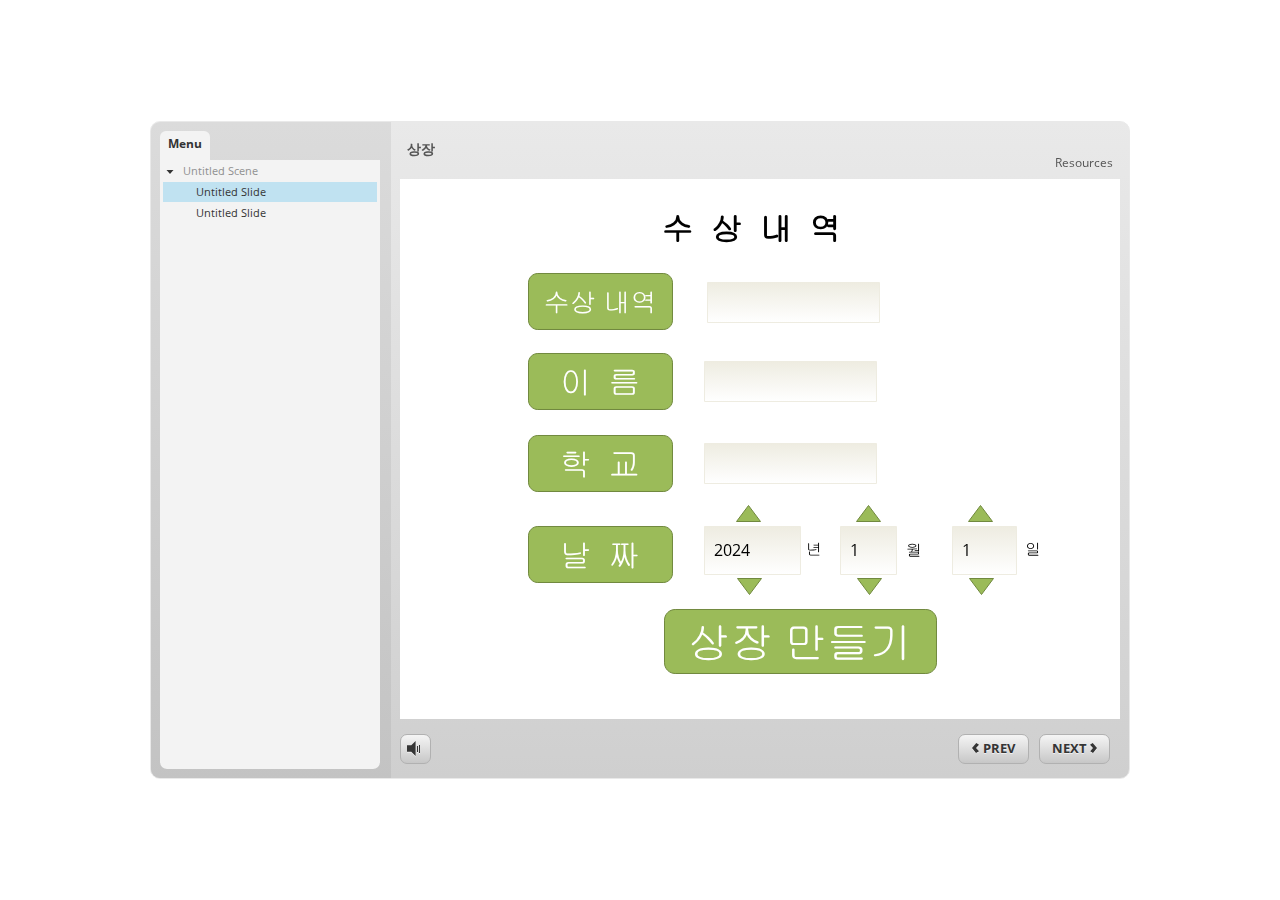
<file: story_html5.html>
<!DOCTYPE html>
<html lang="en-US">
<head>
  <meta charset="utf-8">
  <!-- Created using Storyline 3 - http://www.articulate.com  -->
  <!-- version: 3.11.23355.0 -->
  <title>&#49345;&#51109;</title>
  <meta http-equiv="x-ua-compatible" content="IE=edge" />
  <meta name="viewport" content="width=device-width, initial-scale=1.0, user-scalable=no, shrink-to-fit=no, minimal-ui" />
  <meta name="apple-mobile-web-app-capable" content="yes" />
  <style>
    html, body { height: 100%; padding: 0; margin: 0 }
    #app { height: 100%; width: 100%; }
  </style>
  
  <script>window.THREE = { };</script>
</head>
<body style="background: #FFFFFF" class="cs-HTML theme-classic">
  <!-- 360 -->
  <script>!function(e){function n(e,i){return e.test(i)}function i(e){var i=e||navigator.userAgent,o=i.split("[FBAN");if(void 0!==o[1]&&(i=o[0]),this.apple={phone:n(t,i),ipod:n(d,i),tablet:!n(t,i)&&n(s,i),device:n(t,i)||n(d,i)||n(s,i)},this.amazon={phone:n(h,i),tablet:!n(h,i)&&n(a,i),device:n(h,i)||n(a,i)},this.android={phone:n(h,i)||n(b,i),tablet:!n(h,i)&&!n(b,i)&&(n(a,i)||n(r,i)),device:n(h,i)||n(a,i)||n(b,i)||n(r,i)},this.windows={phone:n(l,i),tablet:n(p,i),device:n(l,i)||n(p,i)},this.other={blackberry:n(f,i),blackberry10:n(u,i),opera:n(c,i),firefox:n(A,i),chrome:n(w,i),device:n(f,i)||n(u,i)||n(c,i)||n(A,i)||n(w,i)},this.seven_inch=n(v,i),this.any=this.apple.device||this.android.device||this.windows.device||this.other.device||this.seven_inch,this.phone=this.apple.phone||this.android.phone||this.windows.phone,this.tablet=this.apple.tablet||this.android.tablet||this.windows.tablet,"undefined"==typeof window)return this}function o(){var e=new i;return e.Class=i,e}var t=/iPhone/i,d=/iPod/i,s=/iPad/i,b=/(?=.*\bAndroid\b)(?=.*\bMobile\b)/i,r=/Android/i,h=/(?=.*\bAndroid\b)(?=.*\bSD4930UR\b)/i,a=/(?=.*\bAndroid\b)(?=.*\b(?:KFOT|KFTT|KFJWI|KFJWA|KFSOWI|KFTHWI|KFTHWA|KFAPWI|KFAPWA|KFARWI|KFASWI|KFSAWI|KFSAWA)\b)/i,l=/IEMobile/i,p=/(?=.*\bWindows\b)(?=.*\bARM\b)/i,f=/BlackBerry/i,u=/BB10/i,c=/Opera Mini/i,w=/(CriOS|Chrome)(?=.*\bMobile\b)/i,A=/(?=.*\bFirefox\b)(?=.*\bMobile\b)/i,v=new RegExp("(?:Nexus 7|BNTV250|Kindle Fire|Silk|GT-P1000)","i");"undefined"!=typeof module&&module.exports&&"undefined"==typeof window?module.exports=i:"undefined"!=typeof module&&module.exports&&"undefined"!=typeof window?module.exports=o():"function"==typeof define&&define.amd?define("isMobile",[],e.isMobile=o()):e.isMobile=o()}(this);
    window.isMobile.apple.tablet = window.isMobile.apple.tablet ||
      (navigator.platform === 'MacIntel' && navigator.maxTouchPoints > 1);
    window.isMobile.apple.device = window.isMobile.apple.device || window.isMobile.apple.tablet;
    window.isMobile.tablet = window.isMobile.tablet || window.isMobile.apple.tablet;
    window.isMobile.any = window.isMobile.any || window.isMobile.apple.tablet;
  </script>

  <div id="focus-sink" aria-hidden="true" tabIndex="-1"></div>

  <div id="preso"></div>
  <script>
    window.DS = {};
    window.globals = {
      DATA_PATH_BASE: '',
      HAS_FRAME: true,
      HAS_SLIDE: true,

      lmsPresent: false,
      tinCanPresent: false,
      cmi5Present: false,
      aoSupport: false,
      scale: 'noscale',
      captureRc: false,
      browserSize: 'optimal',
      bgColor: '#FFFFFF',
      features: '',
      themeName: 'classic',
      preloaderColor: '#FFFFFF',
      suppressAnalytics: false,
      productChannel: 'perpetual',
      publishSource: 'storyline',
      aid: '',
      cid: '2e734ea0-9145-42d7-97c1-90fc80d6294b',
      playerVersion: '3.11.23355.0',
      maxIosVideoElements: 5,

      
      parseParams: function(qs) {
        if (window.globals.parsedParams != null) {
          return window.globals.parsedParams;
        }
        qs = (qs || window.location.search.substr(1)).split('+').join(' ');
        var params = {},
            tokens,
            re = /[?&]?([^=]+)=([^&]*)/g;

        while (tokens = re.exec(qs)) {
          params[decodeURIComponent(tokens[1]).trim()] =
            decodeURIComponent(tokens[2]).trim();
        }
        window.globals.parsedParams = params;
        return params;
      }

    };

    (function() {

      var classTypes = [ 'desktop', 'mobile', 'phone', 'tablet' ];

      var addDeviceClasses = function(prefix, testObj) {
        var curr, i;
        for (i = 0; i < classTypes.length; i++) {
          curr = classTypes[i];
          if (testObj[curr]) {
            document.body.classList.add(prefix + curr);
          }
        }
      };

      var params = window.globals.parseParams(),
          isDevicePreview = params.devicepreview === '1',
          isPhoneOverride = params.deviceType === 'phone' || (isDevicePreview && params.phone == '1'),
          isTabletOverride = (params.deviceType === 'tablet' || isDevicePreview) && !isPhoneOverride,
          isMobileOverride = isPhoneOverride || isTabletOverride;

      var deviceView = {
        desktop: !window.isMobile.any && !isMobileOverride,
        mobile: window.isMobile.any || isMobileOverride,
        phone: isPhoneOverride || (window.isMobile.phone && !isTabletOverride),
        tablet: isTabletOverride || window.isMobile.tablet
      };

      window.globals.deviceView = deviceView;
      window.isMobile.desktop = !window.isMobile.any;
      window.isMobile.mobile = window.isMobile.any;

      addDeviceClasses('view-', deviceView);

    })();
  </script>
  
  <script src='story_content/user.js' type=text/javascript></script>
  <div class="slide-loader"></div>

  <script type="text/javascript">
    if (window.globals.deviceView.isMobile) { var doc = document, loader = doc.body.querySelector('.slide-loader'); [ 1, 2, 3 ].forEach(function(n) { var d = doc.createElement('div'); d.style.backgroundColor = window.globals.preloaderColor; d.classList.add('mobile-loader-dot'); d.classList.add('dot' + n); loader.appendChild(d); }); }
  </script>

  <div class="mobile-load-title-overlay" style="display: none">
    <div class="mobile-load-title">&#49345;&#51109;</div>
  </div>

  <div class="mobile-chrome-warning"></div>

  <script>
    
    if (window.autoSpider && window.vInterfaceObject) {
      document.querySelector('.mobile-load-title-overlay').style.display = 'none';
    }
  </script>

  

  <link rel="stylesheet" href="html5/data/css/output.min.css" data-noprefix />
</body>
<script src="html5/lib/scripts/ds-bootstrap.min.js"></script>
</html>
</file>
<file: html5/data/css/output.min.css>
@font-face {
  font-family: 'Open SansBold CharsBold9A6F315B';
  src: url('[data-uri]');
  font-style: normal;
  font-weight: normal;
}
@font-face {
  font-family: 'Open Sans Charset1_ 5hjBB10408D';
  src: url('[data-uri]');
  font-style: normal;
  font-weight: normal;
}
@font-face {
  font-family: 'TahomaBold Charset1Bold96D342BA';
  src: url('[data-uri]');
  font-style: normal;
  font-weight: normal;
}
@font-face {
  font-family: 'Tahoma Charset1_ 6fbNAp0BDCDB28';
  src: url('[data-uri]');
  font-style: normal;
  font-weight: normal;
}
@font-face {
  font-family: 'Open Sans Charset0_v9TY33EDE6F2';
  src: url('[data-uri]');
  font-style: normal;
  font-weight: normal;
}
.cs-pxabnsnfns00001100101 .cs-infopanel  {
  box-shadow: 0 1px 0 rgba(184, 184, 184, 1);
  background: rgba(255, 255, 255, 1);
}
.cs-pxabnsnfns00001100101 .cs-infopanel .cs-link {
  color: rgba(124, 34, 128, 1);
}
.cs-pxabnsnfns00001100101 .cs-infopanel .cs-link:hover {
  color: rgba(0, 0, 238, 1);
}
.cs-pxabnsnfns00001100101 .cs-infopanel .cs-name {
  color: rgba(68, 68, 68, 1);
}
.cs-pxabnsnfns00001100101 .cs-infopanel .cs-title {
  color: rgba(153, 153, 153, 1);
}
.cs-pxabnsnfns00001100101 .cs-infopanelpopup  {
  box-shadow: 0 1px 0 rgba(184, 184, 184, 1);
  background: linear-gradient(180deg, rgba(233, 233, 233, 1) 0%, rgba(207, 207, 207, 1) 100%);
}
.cs-pxabnsnfns00001100101 .cs-infopanelpopup .cs-link {
  color: rgba(124, 34, 128, 1);
}
.cs-pxabnsnfns00001100101 .cs-infopanelpopup .cs-link:hover {
  color: rgba(0, 0, 238, 1);
}
.cs-pxabnsnfns00001100101 .cs-infopanelpopup .cs-name {
  color: rgba(68, 68, 68, 1);
}
.cs-pxabnsnfns00001100101 .cs-infopanelpopup .cs-bio {
  color: rgba(153, 153, 153, 1);
}
.cs-pxabnsnfns00001100101 .cs-timer  {
  color: rgba(85, 85, 85, 1);
}
.cs-pxabnsnfns00001100101 .cs-duration stop:first-child {
  stop-color: rgba(0, 215, 255, 1);
}
.cs-pxabnsnfns00001100101 .cs-duration stop:last-child {
  stop-color: rgba(0, 171, 255, 1);
}
.cs-pxabnsnfns00001100101 .cs-elapsed stop:first-child {
  stop-color: rgba(254, 227, 71, 1);
}
.cs-pxabnsnfns00001100101 .cs-elapsed stop:last-child {
  stop-color: rgba(252, 204, 42, 1);
}
.cs-pxabnsnfns00001100101 .cs-timer .cs-pie .cs-innerstroke {
  stroke: rgba(199, 199, 199, 1);
}
.cs-pxabnsnfns00001100101 .cs-timer .cs-pie .cs-innerborder {
  stroke: rgba(255, 255, 255, 1);
}
.cs-pxabnsnfns00001100101 .cs-window  {
  box-shadow: 0 8px 5px rgba(0, 0, 0, 0.2);
  border-color: rgba(234, 234, 234, 1);
  background: rgba(243, 243, 243, 1);
  color: rgba(85, 85, 85, 1);
}
.cs-pxabnsnfns00001100101 .cs-window .cs-diva {
  border-color: rgba(247, 247, 247, 1);
}
.cs-pxabnsnfns00001100101 .cs-window .cs-divb {
  border-color: rgba(211, 211, 211, 1);
}
.cs-pxabnsnfns00001100101 .cs-editor .cs-editor-slide {
  color: rgba(85, 85, 85, 1);
}
.cs-pxabnsnfns00001100101 .cs-editor .cs-editor-html {
  color: rgba(68, 68, 68, 1);
}
.cs-pxabnsnfns00001100101 .cs-editor .cs-editor-button {
  text-shadow: 0 1px 0 rgba(240, 240, 240, 1);
  color: rgba(53, 53, 53, 1);
  border-color: rgba(177, 177, 177, 1);
  background: linear-gradient(180deg, rgba(245, 245, 245, 1) 0%, rgba(199, 199, 199, 1) 100%);
}
.cs-pxabnsnfns00001100101 .cs-editor .cs-editor-button:hover {
  background: linear-gradient(180deg, rgba(242, 242, 242, 1) 0%, rgba(175, 175, 175, 1) 100%);
}
.cs-pxabnsnfns00001100101 .cs-editor .cs-editor-button:active {
  background: linear-gradient(180deg, rgba(199, 199, 199, 1) 0%, rgba(244, 244, 244, 1) 100%);
}
.cs-pxabnsnfns00001100101 .cs-listitem  {
  color: rgba(53, 53, 53, 1);
  border-color: rgba(223, 223, 223, 1);
}
.cs-pxabnsnfns00001100101 .cs-listitem.cs-viewed {
  color: rgba(144, 144, 144, 1);
}
.cs-pxabnsnfns00001100101 .cs-listitem.cs-selected {
  color: rgba(53, 53, 53, 1);
  background: rgba(192, 226, 241, 1);
}
.cs-pxabnsnfns00001100101 .cs-listitem.cs-selected:hover {
  background: rgba(192, 226, 241, 1);
}
.cs-pxabnsnfns00001100101 .cs-listitem.cs-selected.hover {
  background: rgba(192, 226, 241, 1);
}
.cs-pxabnsnfns00001100101 .cs-listitem.cs-selected:focus {
  background: rgba(192, 226, 241, 1);
}
.cs-pxabnsnfns00001100101 .cs-listitem .cs-icon-carrot {
  fill: rgba(53, 53, 53, 1);
}
.cs-pxabnsnfns00001100101 .cs-listitem .cs-icon-carrot .cs-shadow {
  fill: rgba(255, 255, 255, 1);
}
.cs-pxabnsnfns00001100101 .cs-listitem:hover {
  background: rgba(230, 230, 230, 1);
}
.cs-pxabnsnfns00001100101 .cs-listitem.hover {
  background: rgba(230, 230, 230, 1);
}
.cs-pxabnsnfns00001100101 .cs-listitem:focus {
  background: rgba(230, 230, 230, 1);
}
.cs-pxabnsnfns00001100101 .cs-glossary  {
  color: rgba(53, 53, 53, 1);
}
.cs-pxabnsnfns00001100101 .cs-glossary .cs-scrolling-panel {
  background: rgba(231, 231, 231, 1);
}
.cs-pxabnsnfns00001100101 .cs-glossary .cs-term.cs-selected .cs-choice-list-trigger {
  color: rgba(53, 53, 53, 1);
  background: rgba(192, 226, 241, 1);
}
.cs-pxabnsnfns00001100101 .cs-glossary .cs-term.cs-selected .cs-choice-list-trigger:focus {
  color: rgba(53, 53, 53, 1);
  background: rgba(192, 226, 241, 1);
}
.cs-pxabnsnfns00001100101 .cs-glossary .cs-term:hover .cs-choice-list-trigger {
  background: rgba(230, 230, 230, 1);
}
.cs-pxabnsnfns00001100101 .cs-glossary .cs-term.hover .cs-choice-list-trigger {
  background: rgba(230, 230, 230, 1);
}
.cs-pxabnsnfns00001100101 .cs-glossary .cs-term .cs-choice-list-trigger:focus {
  background: rgba(230, 230, 230, 1);
}
.cs-pxabnsnfns00001100101 .cs-glossary .cs-diva {
  border-color: rgba(226, 226, 226, 1);
}
.cs-pxabnsnfns00001100101 .cs-glossary .cs-divb {
  border-color: rgba(226, 226, 226, 1);
}
.cs-pxabnsnfns00001100101 .cs-glossary .cs-divc {
  border-color: rgba(250, 250, 250, 1);
}
.cs-pxabnsnfns00001100101 .cs-glossary .cs-heading {
  color: rgba(68, 68, 68, 1);
}
.cs-pxabnsnfns00001100101 .cs-resource .cs-separator {
  border-color: rgba(224, 224, 224, 1);
}
.cs-pxabnsnfns00001100101 .cs-outline  {
  color: rgba(68, 68, 68, 1);
}
.cs-pxabnsnfns00001100101 .cs-outline .cs-diva {
  border-color: rgba(198, 198, 198, 1);
}
.cs-pxabnsnfns00001100101 .cs-outline .cs-divb {
  border-color: rgba(249, 249, 249, 1);
}
.cs-pxabnsnfns00001100101 .cs-outline .cs-divc {
  border-color: rgba(225, 225, 225, 1);
}
.cs-pxabnsnfns00001100101 .cs-outline .cs-search-filter:hover {
  color: rgba(0, 0, 238, 1);
}
.cs-pxabnsnfns00001100101 .cs-outline .cs-search-filter.hover {
  color: rgba(0, 0, 238, 1);
}
.cs-pxabnsnfns00001100101 .cs-transcript  {
  color: rgba(68, 68, 68, 1);
}
.cs-pxabnsnfns00001100101 .cs-transcript .cs-div {
  border-color: rgba(225, 225, 225, 1);
}
.cs-pxabnsnfns00001100101 .cs-tabs:not(.topmenu-item) {
  color: rgba(85, 85, 85, 1);
}
.cs-pxabnsnfns00001100101 .cs-tabs .cs-inner-button:not(.topmenu-item) {
  text-shadow: 0 1px 0 rgba(240, 240, 240, 1);
}
.cs-pxabnsnfns00001100101 .cs-tabs:hover:not(.topmenu-item) {
  color: rgba(51, 51, 51, 1);
}
.cs-pxabnsnfns00001100101 .cs-tabs.cs-selected {
  background: rgba(243, 243, 243, 1);
  color: rgba(51, 51, 51, 1);
}
.cs-pxabnsnfns00001100101 .cs-seekcontrol  {
  background: linear-gradient(180deg, rgba(245, 245, 245, 1) 0%, rgba(199, 199, 199, 1) 100%);
  border-color: rgba(177, 177, 177, 1);
}
.cs-pxabnsnfns00001100101 .cs-seekcontrol .cs-button:hover .cs-icon {
  fill: rgba(85, 85, 85, 1);
}
.cs-pxabnsnfns00001100101 .cs-seekcontrol .cs-button.hover .cs-icon {
  fill: rgba(85, 85, 85, 1);
}
.cs-pxabnsnfns00001100101 .cs-seekcontrol .cs-button .cs-icon-shadow {
  fill: rgba(240, 240, 240, 1);
}
.cs-pxabnsnfns00001100101 .cs-seekcontrol .cs-button .cs-icon {
  fill: rgba(45, 45, 45, 1);
}
.cs-pxabnsnfns00001100101 .cs-seekcontrol .cs-seek .cs-fill {
  background: rgba(255, 255, 255, 1);
}
.cs-pxabnsnfns00001100101 .cs-seekcontrol .cs-seek {
  background: rgba(231, 231, 231, 1);
  border-color: rgba(184, 184, 184, 1);
}
.cs-pxabnsnfns00001100101 .cs-searchinput .cs-input {
  color: rgba(138, 138, 138, 1);
  border-color: rgba(173, 173, 173, 1);
  background: rgba(223, 223, 223, 1);
}
.cs-pxabnsnfns00001100101 .cs-searchinput .cs-input:focus {
  color: rgba(51, 51, 51, 1);
  background: rgba(250, 250, 250, 1);
}
.cs-pxabnsnfns00001100101 .cs-searchinput .cs-input:hover {
  box-shadow: inset 0 0 1px 0 rgba(107, 248, 255, 1);
}
.cs-pxabnsnfns00001100101 .cs-searchinput .cs-input.hover {
  box-shadow: inset 0 0 1px 0 rgba(107, 248, 255, 1);
}
.cs-pxabnsnfns00001100101 .cs-searchinput .cs-button .cs-icon {
  fill: rgba(138, 138, 138, 1);
}
.cs-pxabnsnfns00001100101 .cs-searchinput .cs-button:hover {
  fill: linear-gradient(180deg, rgba(245, 245, 245, 1) 0%, rgba(199, 199, 199, 1) 100%);
}
.cs-pxabnsnfns00001100101 .cs-searchinput .cs-button.hover {
  fill: linear-gradient(180deg, rgba(245, 245, 245, 1) 0%, rgba(199, 199, 199, 1) 100%);
}
.cs-pxabnsnfns00001100101 .cs-menu  {
  box-shadow: 0 1px 0 rgba(184, 184, 184, 1);
  background: rgba(243, 243, 243, 1);
}
.cs-pxabnsnfns00001100101 .cs-topmenu-item.active .cs-tab {
  background: rgba(243, 243, 243, 1);
}
.cs-pxabnsnfns00001100101 .cs-logo  {
  box-shadow: 0 1px 0 rgba(184, 184, 184, 1);
  background: rgba(255, 255, 255, 1);
}
.cs-pxabnsnfns00001100101 .cs-checkbox  {
  color: rgba(68, 68, 68, 1);
}
.cs-pxabnsnfns00001100101 .cs-checkbox:hover {
  border-color: rgba(107, 248, 255, 1);
}
.cs-pxabnsnfns00001100101 .cs-checkbox.hover {
  border-color: rgba(107, 248, 255, 1);
}
.cs-pxabnsnfns00001100101 .cs-checkbox .cs-box {
  color: rgba(255, 255, 255, 1);
  border-color: rgba(184, 184, 184, 1);
}
.cs-pxabnsnfns00001100101 .cs-checkbox .cs-box:checked::after {
  color: rgba(51, 204, 0, 1);
}
.cs-pxabnsnfns00001100101 .cs-button  {
  text-shadow: 0 1px 0 rgba(240, 240, 240, 1);
  color: rgba(53, 53, 53, 1);
  border-color: rgba(177, 177, 177, 1);
  background: linear-gradient(180deg, rgba(245, 245, 245, 1) 0%, rgba(199, 199, 199, 1) 100%);
  box-shadow: 0 1px 0 rgba(207, 207, 207, 1);
}
.cs-pxabnsnfns00001100101 .cs-button .cs-icon {
  fill: rgba(53, 53, 53, 1);
}
.cs-pxabnsnfns00001100101 .cs-button .cs-icon-shadow {
  fill: rgba(240, 240, 240, 1);
}
.cs-pxabnsnfns00001100101 .cs-button:hover {
  background: linear-gradient(180deg, rgba(242, 242, 242, 1) 0%, rgba(175, 175, 175, 1) 100%);
}
.cs-pxabnsnfns00001100101 .cs-button.hover {
  background: linear-gradient(180deg, rgba(242, 242, 242, 1) 0%, rgba(175, 175, 175, 1) 100%);
}
.cs-pxabnsnfns00001100101 .cs-button:active {
  background: linear-gradient(180deg, rgba(199, 199, 199, 1) 0%, rgba(244, 244, 244, 1) 100%);
}
.cs-pxabnsnfns00001100101 .cs-button.cs-disabled:hover {
  background: linear-gradient(180deg, rgba(245, 245, 245, 1) 0%, rgba(199, 199, 199, 1) 100%);
}
.cs-pxabnsnfns00001100101 .cs-button.cs-disabled.hover {
  background: linear-gradient(180deg, rgba(245, 245, 245, 1) 0%, rgba(199, 199, 199, 1) 100%);
}
.cs-pxabnsnfns00001100101 .cs-button.cs-disabled:active {
  background: linear-gradient(180deg, rgba(245, 245, 245, 1) 0%, rgba(199, 199, 199, 1) 100%);
}
.cs-pxabnsnfns00001100101 .cs-button.cs-volume:hover {
  background: linear-gradient(180deg, rgba(245, 245, 245, 1) 0%, rgba(199, 199, 199, 1) 100%);
}
.cs-pxabnsnfns00001100101 .cs-button.cs-volume.hover {
  background: linear-gradient(180deg, rgba(245, 245, 245, 1) 0%, rgba(199, 199, 199, 1) 100%);
}
.cs-pxabnsnfns00001100101 .cs-button.cs-volume:active {
  background: linear-gradient(180deg, rgba(245, 245, 245, 1) 0%, rgba(199, 199, 199, 1) 100%);
}
.cs-pxabnsnfns00001100101.cs-base  {
  color: rgba(85, 85, 85, 1);
  border-color: rgba(233, 233, 233, 1);
  background: linear-gradient(180deg, rgba(233, 233, 233, 1) 0%, rgba(207, 207, 207, 1) 100%);
}
.cs-pxabnsnfns00001100101.cs-base .cs-separator .cs-diva {
  background: rgba(211, 211, 211, 1);
}
.cs-pxabnsnfns00001100101.cs-base .cs-separator .cs-divb {
  background: rgba(247, 247, 247, 1);
}
.cs-pxabnsnfns00001100101.cs-base .cs-topmenu-item.active .cs-tab {
  border-color: rgba(211, 211, 211, 1);
}
.cs-pxabnsnfns00001100101.cs-base .cs-topmenu-item.active .cs-panel {
  border-color: rgba(211, 211, 211, 1);
}
.cs-pxabnsnfns00001100101.cs-base .cs-left {
  background: linear-gradient(180deg, rgba(219, 219, 219, 1) 0%, rgba(195, 195, 195, 1) 100%);
}
.cs-pxabnsnfns00001100101.cs-base .cs-area-primary .cs-slide-container {
  background: linear-gradient(180deg, rgba(233, 233, 233, 1) 0%, rgba(207, 207, 207, 1) 100%);
}
.cs-pxabnsnfns00001100101 .cs-volume::-moz-range-thumb {
  border-color: rgba(165, 165, 165, 1);
  box-shadow: inset 0 0 1px 0 rgba(212, 212, 212, 1);
  background: rgba(200, 200, 200, 1);
}
.cs-pxabnsnfns00001100101 .cs-volume::-ms-thumb {
  border-color: rgba(165, 165, 165, 1);
  box-shadow: inset 0 0 1px 0 rgba(212, 212, 212, 1);
  background: rgba(200, 200, 200, 1);
}
.cs-pxabnsnfns00001100101 .cs-volume::-webkit-slider-thumb {
  border-color: rgba(165, 165, 165, 1);
  box-shadow: inset 0 0 1px 0 rgba(212, 212, 212, 1);
  background: rgba(200, 200, 200, 1);
}
.cs-pxabnsnfns00001100101 .cs-volume::-moz-range-track {
  border-color: rgba(242, 242, 242, 1);
  background: linear-gradient(180deg, rgba(188, 188, 188, 1) 0%, rgba(188, 188, 188, 1) 50.196%, rgba(195, 195, 195, 1) 100%);
}
.cs-pxabnsnfns00001100101 .cs-volume::-ms-track {
  border-color: rgba(242, 242, 242, 1);
  background: linear-gradient(180deg, rgba(188, 188, 188, 1) 0%, rgba(188, 188, 188, 1) 50.196%, rgba(195, 195, 195, 1) 100%);
}
.cs-pxabnsnfns00001100101 .cs-volume::-webkit-slider-runnable-track {
  border-color: rgba(242, 242, 242, 1);
  background: linear-gradient(180deg, rgba(188, 188, 188, 1) 0%, rgba(188, 188, 188, 1) 50.196%, rgba(195, 195, 195, 1) 100%);
}
body.show-focus .tab-focus-box {
  border-color: rgba(255, 255, 0, 1);
}
.skipnav {
  border-color: rgba(255, 255, 0, 1);
}
.fn-npnxnanbsnfns00001100101 {
  font-family: 'Open SansD6FFC9F9';
  -webkit-font-variant-ligatures: no-common-ligatures;
  font-variant-ligatures: no-common-ligatures;
}
.fn-pxabnsnfns00001100101 {
  font-family: 'Open SansD6FFC9F9';
  -webkit-font-variant-ligatures: no-common-ligatures;
  font-variant-ligatures: no-common-ligatures;
}
.fn-npxnabnsnfns00001100101 {
  font-family: 'Open SansD6FFC9F9';
  -webkit-font-variant-ligatures: no-common-ligatures;
  font-variant-ligatures: no-common-ligatures;
}
.fn-npnxnanbnsnfns00001100101 {
  font-family: 'Open SansD6FFC9F9';
  -webkit-font-variant-ligatures: no-common-ligatures;
  font-variant-ligatures: no-common-ligatures;
}
.fn-pxabnsnfns00001100100 {
  font-family: 'Open SansD6FFC9F9';
  -webkit-font-variant-ligatures: no-common-ligatures;
  font-variant-ligatures: no-common-ligatures;
}
@font-face {
  font-family: 'Open SansD6FFC9F9';
  src: url('[data-uri]');
  font-style: normal;
  font-weight: bold;
}
@font-face {
  font-family: 'Open SansD6FFC9F9';
  src: url('[data-uri]');
  font-style: normal;
  font-weight: normal;
}
.cs-InvalidPromptSlide .cs-5jnWH72CcOO-InvalidPromptSlide-btn0 {
  color: rgba(53, 53, 53, 1);
  border-color: rgba(177, 177, 177, 1);
  background: linear-gradient(180deg, rgba(245, 245, 245, 1) 0%, rgba(199, 199, 199, 1) 100%);
  text-shadow: 0 1px 0 rgba(240, 240, 240, 1);
}
.cs-InvalidPromptSlide .cs-5jnWH72CcOO-InvalidPromptSlide-btn0 .cs-html {
  color: rgba(68, 68, 68, 1);
}
.cs-InvalidPromptSlide .cs-5jnWH72CcOO-InvalidPromptSlide-btn0 .cs-slide {
  border-color: rgba(85, 85, 85, 1);
}
.cs-InvalidPromptSlide .cs-5jnWH72CcOO-InvalidPromptSlide-btn0:hover {
  background: linear-gradient(180deg, rgba(242, 242, 242, 1) 0%, rgba(175, 175, 175, 1) 100%);
}
.cs-InvalidPromptSlide .cs-5jnWH72CcOO-InvalidPromptSlide-btn0:active {
  background: linear-gradient(180deg, rgba(199, 199, 199, 1) 0%, rgba(244, 244, 244, 1) 100%);
}
.cs-PrintPromptSlide .cs-5jnWH72CcOO-PrintPromptSlide-btn0 {
  color: rgba(53, 53, 53, 1);
  border-color: rgba(177, 177, 177, 1);
  background: linear-gradient(180deg, rgba(245, 245, 245, 1) 0%, rgba(199, 199, 199, 1) 100%);
  text-shadow: 0 1px 0 rgba(240, 240, 240, 1);
}
.cs-PrintPromptSlide .cs-5jnWH72CcOO-PrintPromptSlide-btn0 .cs-html {
  color: rgba(68, 68, 68, 1);
}
.cs-PrintPromptSlide .cs-5jnWH72CcOO-PrintPromptSlide-btn0 .cs-slide {
  border-color: rgba(85, 85, 85, 1);
}
.cs-PrintPromptSlide .cs-5jnWH72CcOO-PrintPromptSlide-btn0:hover {
  background: linear-gradient(180deg, rgba(242, 242, 242, 1) 0%, rgba(175, 175, 175, 1) 100%);
}
.cs-PrintPromptSlide .cs-5jnWH72CcOO-PrintPromptSlide-btn0:active {
  background: linear-gradient(180deg, rgba(199, 199, 199, 1) 0%, rgba(244, 244, 244, 1) 100%);
}
.cs-ScrollPromptSlide .cs-5jnWH72CcOO-ScrollPromptSlide-btn0 {
  color: rgba(53, 53, 53, 1);
  border-color: rgba(177, 177, 177, 1);
  background: linear-gradient(180deg, rgba(245, 245, 245, 1) 0%, rgba(199, 199, 199, 1) 100%);
  text-shadow: 0 1px 0 rgba(240, 240, 240, 1);
}
.cs-ScrollPromptSlide .cs-5jnWH72CcOO-ScrollPromptSlide-btn0 .cs-html {
  color: rgba(68, 68, 68, 1);
}
.cs-ScrollPromptSlide .cs-5jnWH72CcOO-ScrollPromptSlide-btn0 .cs-slide {
  border-color: rgba(85, 85, 85, 1);
}
.cs-ScrollPromptSlide .cs-5jnWH72CcOO-ScrollPromptSlide-btn0:hover {
  background: linear-gradient(180deg, rgba(242, 242, 242, 1) 0%, rgba(175, 175, 175, 1) 100%);
}
.cs-ScrollPromptSlide .cs-5jnWH72CcOO-ScrollPromptSlide-btn0:active {
  background: linear-gradient(180deg, rgba(199, 199, 199, 1) 0%, rgba(244, 244, 244, 1) 100%);
}
.cs-ResumePromptSlide .cs-5jnWH72CcOO-ResumePromptSlide-btn0 {
  color: rgba(53, 53, 53, 1);
  border-color: rgba(177, 177, 177, 1);
  background: linear-gradient(180deg, rgba(245, 245, 245, 1) 0%, rgba(199, 199, 199, 1) 100%);
  text-shadow: 0 1px 0 rgba(240, 240, 240, 1);
}
.cs-ResumePromptSlide .cs-5jnWH72CcOO-ResumePromptSlide-btn0 .cs-html {
  color: rgba(68, 68, 68, 1);
}
.cs-ResumePromptSlide .cs-5jnWH72CcOO-ResumePromptSlide-btn0 .cs-slide {
  border-color: rgba(85, 85, 85, 1);
}
.cs-ResumePromptSlide .cs-5jnWH72CcOO-ResumePromptSlide-btn0:hover {
  background: linear-gradient(180deg, rgba(242, 242, 242, 1) 0%, rgba(175, 175, 175, 1) 100%);
}
.cs-ResumePromptSlide .cs-5jnWH72CcOO-ResumePromptSlide-btn0:active {
  background: linear-gradient(180deg, rgba(199, 199, 199, 1) 0%, rgba(244, 244, 244, 1) 100%);
}
.cs-ResumePromptSlide .cs-5jnWH72CcOO-ResumePromptSlide-btn1 {
  color: rgba(53, 53, 53, 1);
  border-color: rgba(177, 177, 177, 1);
  background: linear-gradient(180deg, rgba(245, 245, 245, 1) 0%, rgba(199, 199, 199, 1) 100%);
  text-shadow: 0 1px 0 rgba(240, 240, 240, 1);
}
.cs-ResumePromptSlide .cs-5jnWH72CcOO-ResumePromptSlide-btn1 .cs-html {
  color: rgba(68, 68, 68, 1);
}
.cs-ResumePromptSlide .cs-5jnWH72CcOO-ResumePromptSlide-btn1 .cs-slide {
  border-color: rgba(85, 85, 85, 1);
}
.cs-ResumePromptSlide .cs-5jnWH72CcOO-ResumePromptSlide-btn1:hover {
  background: linear-gradient(180deg, rgba(242, 242, 242, 1) 0%, rgba(175, 175, 175, 1) 100%);
}
.cs-ResumePromptSlide .cs-5jnWH72CcOO-ResumePromptSlide-btn1:active {
  background: linear-gradient(180deg, rgba(199, 199, 199, 1) 0%, rgba(244, 244, 244, 1) 100%);
}
.cs-ExternalInterfaceErrorSlide .cs-buttonOK {
  color: rgba(53, 53, 53, 1);
  border-color: rgba(177, 177, 177, 1);
  background: linear-gradient(180deg, rgba(245, 245, 245, 1) 0%, rgba(199, 199, 199, 1) 100%);
  text-shadow: 0 1px 0 rgba(240, 240, 240, 1);
}
.cs-ExternalInterfaceErrorSlide .cs-buttonOK .cs-html {
  color: rgba(68, 68, 68, 1);
}
.cs-ExternalInterfaceErrorSlide .cs-buttonOK .cs-slide {
  border-color: rgba(85, 85, 85, 1);
}
.cs-ExternalInterfaceErrorSlide .cs-buttonOK:hover {
  background: linear-gradient(180deg, rgba(242, 242, 242, 1) 0%, rgba(175, 175, 175, 1) 100%);
}
.cs-ExternalInterfaceErrorSlide .cs-buttonOK:active {
  background: linear-gradient(180deg, rgba(199, 199, 199, 1) 0%, rgba(244, 244, 244, 1) 100%);
}
</file>
